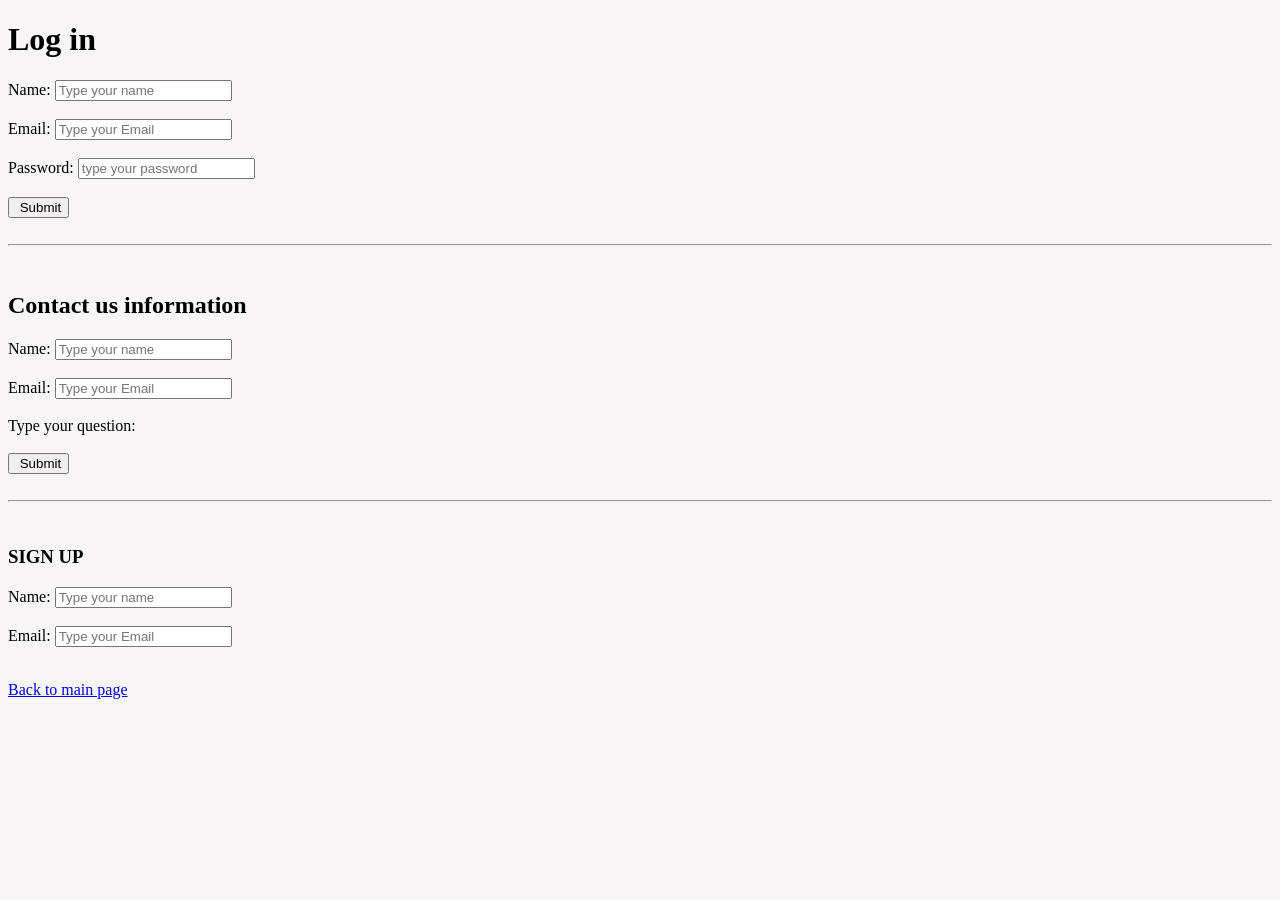
<file: formulario.html>
<!DOCTYPE html>
<html lang="en">
<head>
    <meta charset="UTF-8">
    <meta name="viewport" content="width=device, initial-scale=1.0">
  
      <link rel="stylesheet" href="style.css">
</head>
<body>

      <!-- I have created the log in form page using <form> learned on my  Hotmart course -->
    
        <form>
 
        <h1> Log in </h1>
        <label for="camp_name "> Name: </label>
        <input id= "camp_name" type="text" placeholder= "Type your name" required> 
        <br><br>

        <label for="camp_name "> Email: </label>
        <input id= "camp_name" type="email" placeholder= "Type your Email" required> 
        <br><br>
       <label for="camp_name "> Password: </label>      
        
        <input id= "camp_name" type= "text" placeholder="type your password" required>

       <br><br> 
        <input type="submit" value=" Submit">
       <br> 

       </form>
       <br>
       <hr> <br>


<!-- at the log in page you can press the bottom  and take to the main page. it is linked with html page -->
    
       <form>
        
        <h2> Contact us information </h2>

        <label for="camp_name "> Name: </label>
        <input id= "camp_name" type="text" placeholder= "Type your name" required> 
        <br><br>

        <label for="camp_name "> Email: </label>
        <input id= "camp_name" type="email" placeholder= "Type your Email" required> 
        <br><br>
        <label for="camp_name "> Type your question: </label>
        <br> <br> 
        <input type="submit" value=" Submit">
        <br> 

        </form>
       <br>
       <hr> <br>

       <h3> SIGN UP </h3>

        <label for="camp_name "> Name: </label>
        <input id= "camp_name" type="text" placeholder= "Type your name" required> 
        <br><br>

        <label for="camp_name "> Email: </label>
        <input id= "camp_name" type="email" placeholder= "Type your Email" required> 
        <br><br>

       <p> <a href= "index.html"> Back to main page </a>


    


    </body>
    </html>
</file>
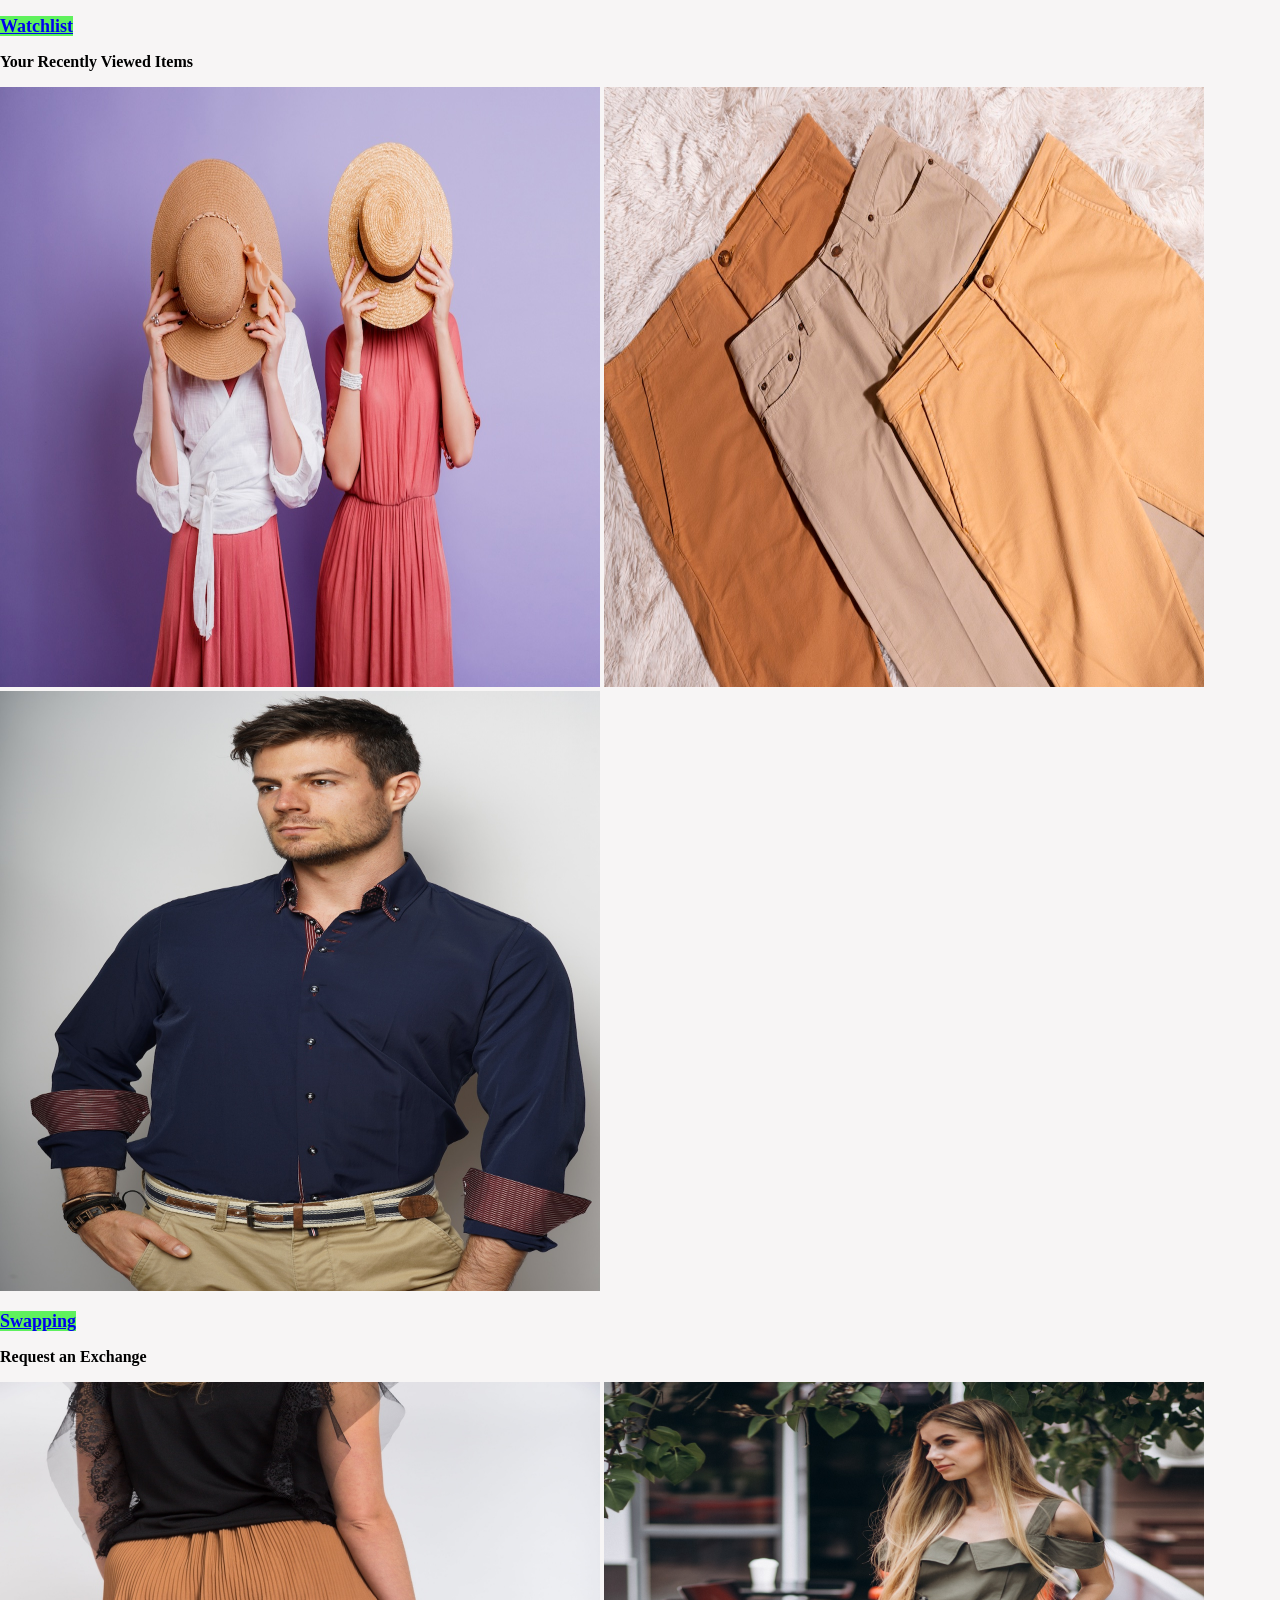
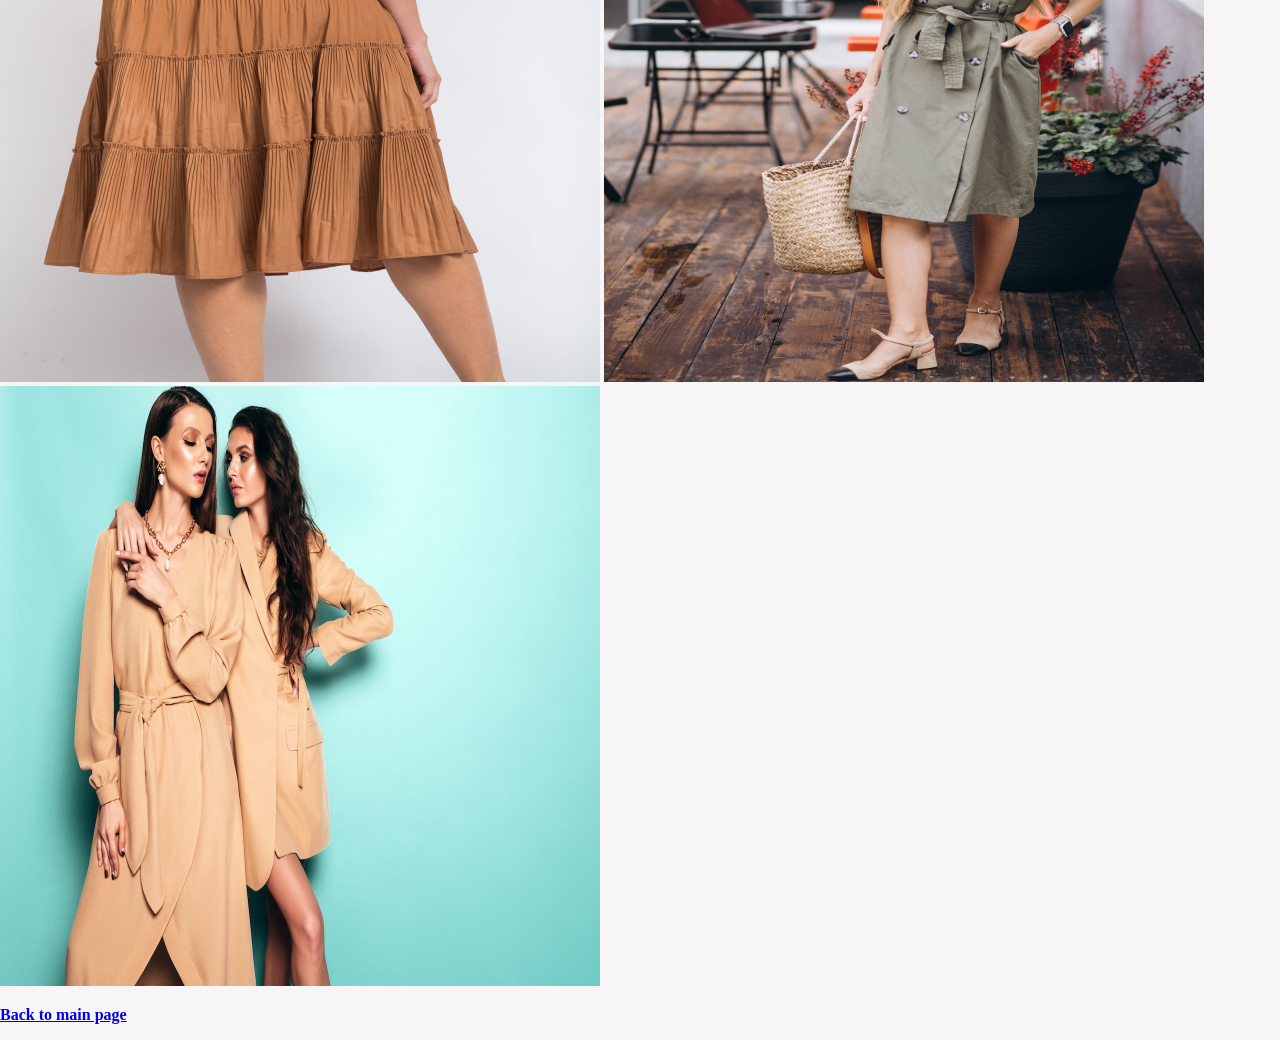
<file: sematic.html>
<!DOCTYPE html>
<html lang="en">

<link rel="stylesheet" href="style.css">

<head>
   <meta charset="UTF-8">
   <meta name="viewport" content="width=device-width, initial-scale=1.0">
   <p> <a  href="sematic.html"></a>

    
    <title> Home </title>

    <style>
     *{ 
       box-sizing: border-box;
      }
      body{
        margin: 0;
      }
  

    </style>
    </head>

    <body>

   <b> <p> <a class = "page1" href="index.html"> Watchlist</a> <b> <P>
   <p> Your Recently Viewed Items </p>
   <img src="hats.jpg" width="600" height="600">
   <img src="pants.jpg" width="600" height="600">
   <img src="darkbluemen.jpg" width="600" height="600">

   <b>  <p> <a class = "page1" href="index.html"> Swapping </a> <b></p>
   <p> Request an Exchange </p>

   <img src="skirtbrown.jpg" width="600" height="600">
   <img src="jeansdress.jpg" width="600" height="600">
   <img src="bellas.jpg" width="600" height="600">
    <!--claerout and view all gatecories when you click at the menu-->

   <p> <a href= "index.html"> Back to main page </a>

   </body>
   </html>
</file>
<file: style.css>
/* I got the font from google fonts*/ 
@import url('https://fonts.googleapis.com/css2?family=Dancing+Script:wght@400..700&family=Science+Gothic:wght@100..900&display=swap');

*{
     box-sizing: border-box;
}

/* Smartphones (600px para baixo) */
@media only screen and (max-width: 700px) {
    body{ 
        background: rgb(224, 251, 184);
    }
.headline{
    display:none;
}
.whats{
display:none
}
#bottom{ 
    margin-bottom: 10px;
}
}



/* Learned with W3 sCHOOL.  Tablets, Smartphones + large mobiles  600px up) */
@media only screen and (min-width: 600px) {
body {
    background: rgb(211, 246, 183);
}
}

/* Dispositives mediums (Tablets landscapes 768px up ) */
@media only screen and (min-width: 768px) {
body{ 
    background: rgb(236, 243, 242);
}
}

    /* Super Larges (Bigger screens laptops, desktops and also TVs, 1200px up) */
@media only screen and (min-width: 1200px) {
body {
    background: rgb(247, 245, 245);
}
}


/* Using for the UPlusUs navigation bar */ 
.navbar{
    height: 70px;
    background: white;
    display:flex;
    flex-flow: row wrap;
    justify-content: center;
    /* BORDER RED 
    border:1px solid red ;*/ 
    text-align: center;
}

/* Used for the logo UplusUs */
.logo{
    
  font-family: "Dancing Script", cursive;
  font-size: x-large;
  font-style: normal;
  margin-left: 3%;

}
/* List menu bar to make them to the right side and the text aligned  */

.list{
    flex: 80%; 
   text-align:right;
   padding: 30px;

}
.list a {
    text-decoration: none;
    font-size: 16px;
    color: black;
    padding:20px 16px;
}
/* I gave a border to the menu bar ( log in, wtachlost, exchange, mens, bag), whem mouse hover comes the green color 
and a black margin */ 
.list a:hover{ 
color: rgb(20, 232, 204);
border-top: 4px solid black;
}

/* I gave the class border to make block Women's categories*/
.borda{
    margin-right: 60%;
    margin-left: 15px;
    background-color: rgb(248, 251, 244);
    padding:7px;
    margin-top: 0.8cm;
    margin-bottom: 10px;
}

/* I used hover to change the color when the mouse goes 
over the word (womens categories)*/
.borda:hover{
background-color: rgb(6, 237, 129);
}
/* Contact us bottom  */ 
#bottom{
    background: rgb(39, 60, 92); 
    padding: 10px 25px; 
    color: aliceblue;
    border-radius: 5px;
    margin-right: 5%;
    margin-left: 5%;
}
/* CONTACT US */ 
 #bottom:hover{
    border:none;
    background-color: rgb(151, 128, 34);

 }

p7{
    font-size: xx-large;
    margin-bottom: 70px;
}

/* Used to put the pictures in line*/ 
.container{
    display: flex;
}

 /*Too much cothes*/
h5{
    margin-left: 3cm;
    font-size: x-large;
    margin-top: 30px;
    font-family:  "Science Gothic", sans-serif;
}
/* The green box */ 
.header{
    /* To divide in two items on my header */ 
    display: flex;
    flex-flow: row wrap;
    height: 290px;
    background: rgb(88, 228, 66);
} 
/* The green box ( New Looks from Old Favourites*/ 
.headline{ 
margin-left:35%;
justify-content: center;
margin-top: 4%;
font-family: 'Times New Roman', Times, serif;
font-size:x-large;
}
/* to attach the letters */
.headline h2 {
    margin: 0;
    padding: 0;
}
/* Shop now box*/ 
.shop-now{
    display: inline-block;
    align-content: center;
    color: aliceblue;
    background: rgb(237, 178, 27);
    text-decoration: none;
    margin-left: 35%;
    padding: 10px;
    border-radius: 5px;
    margin: bottom 70px;
}
.shop-now:hover{
    background-color:rgb(209, 230, 173) ;

}
/* Tour Wardrobe Hold more valeu than you think  */
section{
    display: inline-block;
    margin-top: 40px;
    margin-left: 5%;
    margin-right: 5%;
    height: 500px;
    padding: 5%;
    text-align: center;
    width: 90%;
    font-family:"Science Gothic", sans-serif;
}
/* How to send, Who we are and work together writting */ 
section h3{ 
    font-size: 20px;
    font-family:'Times New Roman', Times, serif; 
    font-weight: bold;
    color: black;
}
/* Created to display the box in line */ 
.services{

   display: block;
    margin-top: 5%;
}

/* I created the card to have each section such as the How to send the clothes, who we are and 
we work together */ 
.card{
    display: inline-block;
    width: 30%;
    padding:20px;
    margin:1%;
    border:1px solid rgb(27, 21, 21);
    border-radius: 5px;
    cursor: pointer;

}
/* created to have the cards popping up. When click with the mouse  
it shows white as i created the card hover . There is a text blind under the card */ 
.text-blind{
    display:none;
}

/* When pass the mouse turns in green colour*/
.card:hover{
    background: rgb(157, 244, 163);
    color: rgb(52, 80, 55);
    padding:35px; 
}
/* WHEN PASS THE MOUSE THE IMAGE DISAPPEAR */ 
.card:hover img{
    display: none;
}
.card:hover.card-text{
    display:none;
}
.card:hover.text-blind{
    display: block;
}
/* CREATED FOR THE BOTTOM SPACE */ 
footer{
    margin-top: 100px;
    height: 400px;
    background-image: linear-gradient(180deg,rgb(62, 244, 141), rgb(15, 255, 35), rgb(84, 235, 124));
   text-align:center;
   border-top: 2px solid black;

}
/* For the logo to stay centred middle */ 
.logo-footer{
    padding: 100px;
}
.agency{
  font-family: "Dancing Script", cursive;
  font-size:xx-large;
  font-style: normal;

}
/* Learned from Hotmart Course , for the What's App symbol do stay fixed on the screen */
.whats{
    position:fixed;
    bottom:5px;
    right: 5px;
    
}
/* Sign up Java script */ 
h6{
    font-size: large;
    margin-bottom: 5px;
}
/* I have cretaed the div for the sign up session */ 
.signup{
 background: rgb(201, 227, 208);
 padding:20px;
 margin-top: 40px;
}
.aboutus{
    background:rgb(179, 241, 182);
    padding: 100px;
    margin-top: 60px;
    font-size:large;
}
/* Created for the sign up  20% OFF section*/ 
.signup{
    font-size:large;
    font-family:"Science Gothic", sans-serif;

}
/* I have creted for the Sematic.html for the section watchlist and swapping. */ 
.page1{
    background: rgb(196, 224, 154);
    background-color: rgb(95, 241, 93);
    font-size: large;
}
/* I have created the container flex for the men section pictures 
to be next to each other. */ 
.containerm{
    display: flex;
    margin-top: 20px;

}
</file>
